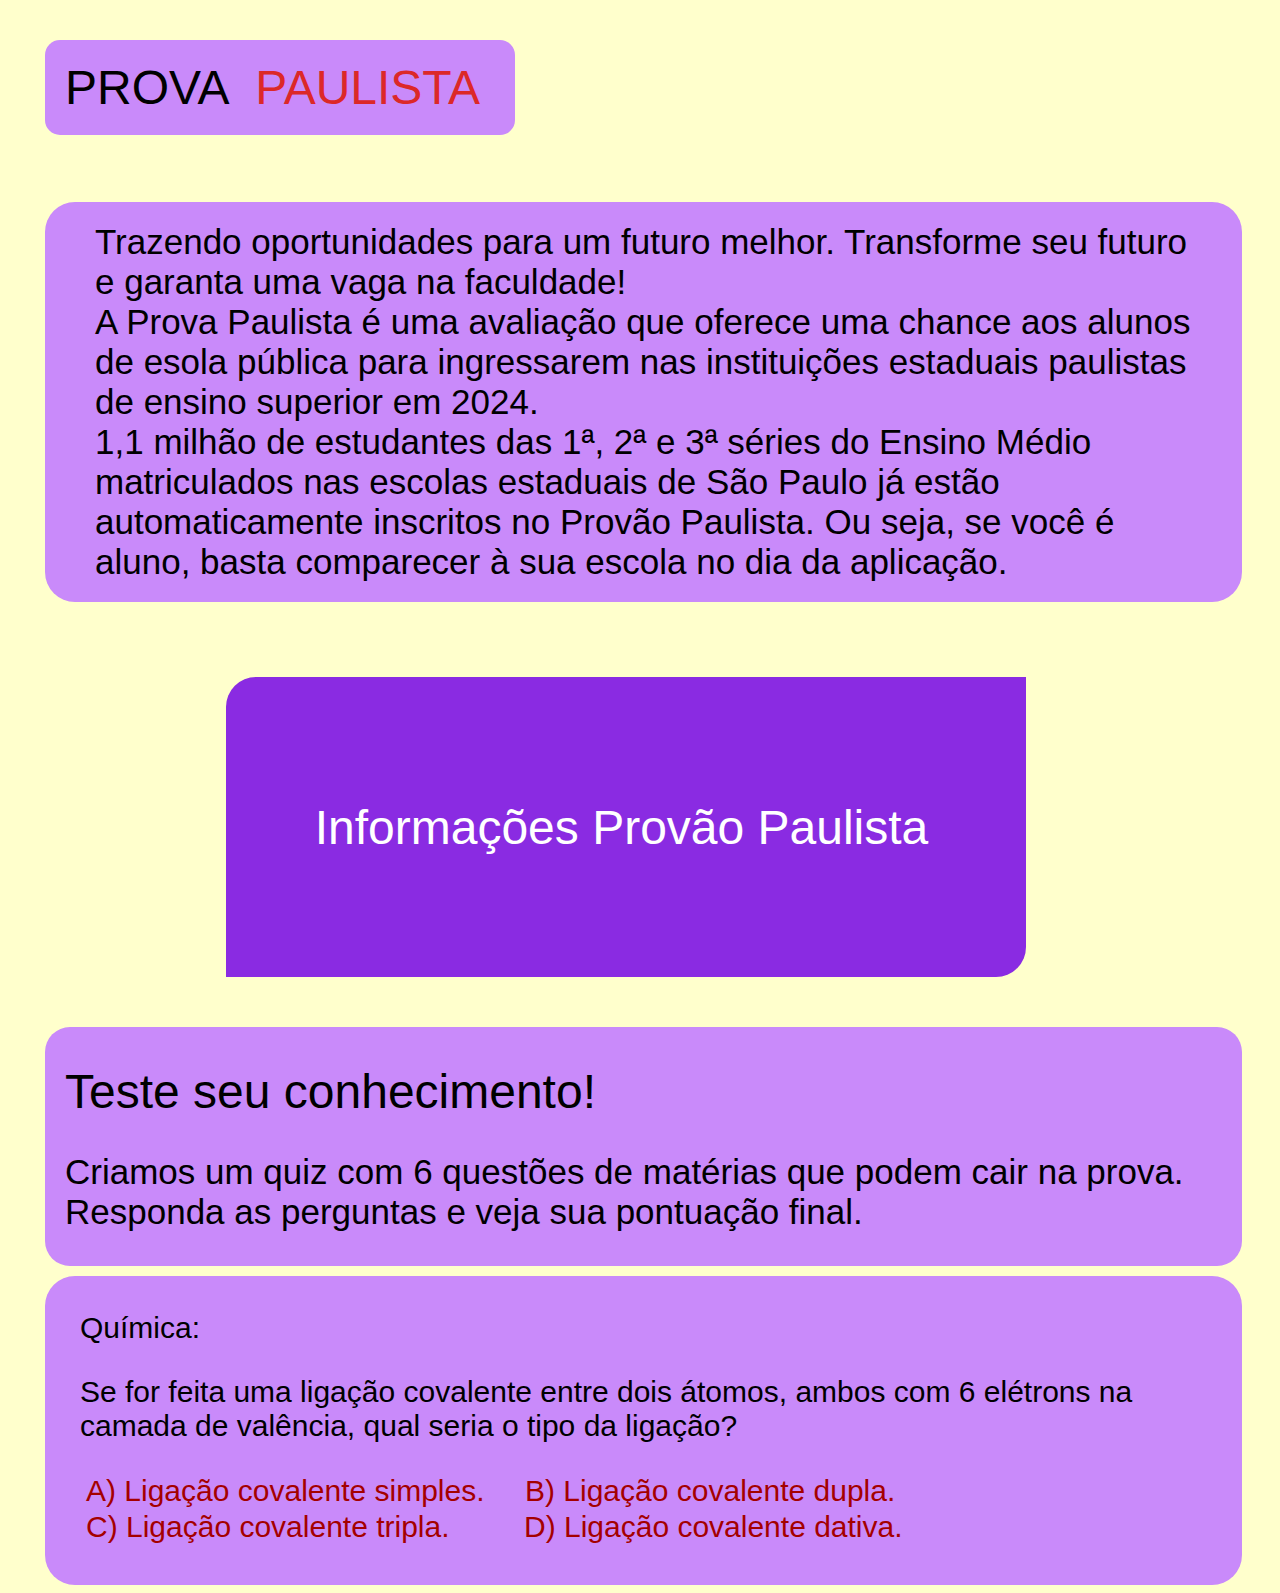
<file: html/index.html>
<!DOCTYPE html>
<html lang="pt-br">
<head>
    <meta charset="UTF-8">
    <meta name="viewport" content="width=device-width, initial-scale=1.0">
    <link rel="stylesheet" href="../css/style.css">
    <title>Prova Paulista</title>
</head>
<body>
    <h1 id="titulo">PROVA <span>PAULISTA</span></h1>
    <section id="hero">
        <div class="conteudo">
                
            <p id="conteudoP">Trazendo oportunidades para um futuro melhor. Transforme seu futuro e garanta uma vaga na faculdade!<br>
                A Prova Paulista é uma avaliação que oferece uma chance aos alunos de esola pública para ingressarem nas instituições estaduais paulistas de ensino superior em 2024. <br>
                1,1 milhão de estudantes das 1ª, 2ª e 3ª séries do Ensino Médio matriculados nas escolas estaduais de São Paulo já estão automaticamente inscritos no Provão Paulista. Ou seja, se você é aluno, basta comparecer à sua escola no dia da aplicação.</p> </div>

        </div> 
    </section>
             <div class="button">
                <a href="pagina01.html" target="_self"><button class="prova">Informações Provão Paulista</button></a>
            </div>
        <div id="tituloQuiz">
            <h1 id="Titulo-quiz">Teste seu conhecimento!</h1>
            <h2 id="Sub-quiz">Criamos um quiz com 6 questões de matérias que podem cair na prova. Responda as perguntas e veja sua pontuação final.</h2>
        </div> 
    <section id="quiz-container">
        <div id="quiz">
            <p id="tema"></p>
            <p id="pergunta"></p>
            <button class="option" onclick="proximaQuestao(0)"></button>
            <button class="option" onclick="proximaQuestao(1)"></button> <br>
            <button class="option" onclick="proximaQuestao(2)"></button>
            <button class="option" id="butao" onclick="proximaQuestao(3)"></button>
        </div>
    </section>

    <script>
        let pergunta = document.getElementById('pergunta');
        let tema = document.getElementById('tema')
        let opcoes = document.querySelectorAll('.option')

        let count = 0;
        let pontuacao = 0;
        let questoes = [
            {
                tema: "Química:",
                pergunta: "Se for feita uma ligação covalente entre dois átomos, ambos com 6 elétrons na camada de valência, qual seria o tipo da ligação?",
                opcoes: ["A) Ligação covalente simples.", "B) Ligação covalente dupla.", "C) Ligação covalente tripla.", "D) Ligação covalente dativa."],
                correta: 1
            },
            {
                tema: "Química:",
                pergunta: "Qual o nome da ligação onde , um átomo doa seus elétrons para outro?",
                opcoes: ["A) Ligação iônica.", "B) Ligação covalente.", "C) Ligação metalica.", "D) Nenhuma das anteriores."],
                correta: 0
            },
            {
                tema:"Matemática:",
                pergunta: "Se temos dois triângulos, sendo que um tem os mesmos ângulos que o outro, mas medidas diferentes, podemos afirmar que são:",
                opcoes: ["A) Triângulos congruentes.", "B) Triângulos identicos.", "C) Triângulos semelhantes.", "D) Nenhuma das anteriores."],
                correta: 2
            },
            {
                tema:"Matemática:",
                pergunta: "Isabel escreveu em seu caderno o maior número de três algarismos que é múltiplo de 13. Qual é a soma dos algarismos do número que ela escreveu?",
                opcoes: ["A) 30", "B) 35", "C) 20", "D) 25"],
                correta: 3
            },
            {
                tema:"Historia:",
                pergunta: "Qual era a organização social da Europa durante as Cruzadas?",
                opcoes: ["A) Feudaslismo", "B) Imperialismo", "C) Monarquia", "D) Anarquia"],
                correta: 0
            },
            {
                tema:"Historia:",
                pergunta: "Qual império europeu criou um espetaculo conhecido como Naumaquia?",
                opcoes: ["A) Império ateniense", "B) Império alemão", "C) Império romano", "D) Império austro hungaro"],
                correta: 2
            }
            
        ]

        function mostrarQuestao() {
            const questaoAtual = questoes[count]
            pergunta.textContent = questaoAtual.pergunta
            tema.textContent = questaoAtual.tema

            questaoAtual.opcoes.forEach((opcao, i) => {
                opcoes[i].textContent = opcao
            })
        }

        function proximaQuestao(resposta) {
            const questaoAtual = questoes[count]
            if (questaoAtual.correta === resposta) {
                pontuacao++;
            }

            count++;

            if (count < questoes.length) {
                mostrarQuestao()
            } else {
                mostrarResultado()
            }
        }

        function mostrarResultado() {

            if (pontuacao != 6) {
            pergunta.textContent = "Parabéns! Pontuação final: " + pontuacao;
            }else if(pontuacao = 6) {
                pergunta.textContent = "Parabéns, você gabaritou! Pontuação final: " + pontuacao;
            }

            tema.textContent = "Resultado:"

            opcoes.forEach((opcao) => {
                opcao.textContent = ""
            })
        }

        window.onload = mostrarQuestao()
    </script>
</body>
</html>
</file>
<file: css/style.css>
@font-face {
    font-family: "Inter";
    src: url('https://fonts.googleapis.com/css2?family=Inter&display=swap');
    font-weight: normal;
}

@font-face {
    font-family: "Inter";
    src: url('https://fonts.googleapis.com/css2?family=Inter:wght@700&display=swap');
    font-weight: bold;
}

:root {
    --vermelho: #DC2828;
    --preto: #231F20;
}

#titulo {
    display: inline-block;
    font-size: 3em;
    margin-left: 15px;
    background-color: rgb(201, 138, 250);
    border-radius: 15px;
    padding: 20px;

}

* {
    margin-left: 15px;
    padding-right: 15px;
    font-family: "Inter", Arial, Helvetica, sans-serif;
    font-weight: normal;
    
    z-index: 0;
}

body {
    background-color:#ffffcc;
}

.conteudo h1 {
    font-size: 3em;
    font-family: "Inter", Arial, Helvetica, sans-serif;
    font-weight: bold;
}



span {
    color: var(--vermelho);
}

#conteudoP {
    font-size: 35px;
    padding: 20px;
}

#Titulo-quiz {
    font-size: 3em;
    
}

#Sub-quiz{
    font-size: 35px;
}

#quiz p{
    font-size: 30px;
}

#pergunta {
    font-size: 30px;
}

div.button {
    display: flex;
    flex-direction: row;
    justify-content: center;
    flex-wrap: wrap;
    
}

button.prova {
    width: 800px;
    height: 300px;
    font-size: 3em;
    margin: 40px 20px 50px 0px ;
    border-radius: 30px 0px 30px 0px;
    transition: transform 0.3s, background-color 0.3s;
    background-color: blueviolet; 
    color: white;
    border: 0px;
}


button.prova:hover {
    transform: translateY(-30px);
    background-color: rgb(70, 125, 244);
}

#quiz button {
    background-color: transparent;
    border: none;
    font-size: 30px;
    color:rgb(164, 0, 0)
}

#butao {
    padding-left: 40px;
}

#hero {
    background-color: rgb(201, 138, 250);
    border-radius: 30px;
}

#quiz-container {
    background-color:   rgb(201, 138, 250);
    border-radius: 30px;
    margin-top: 10px;
   
    padding: 5px;
    padding-bottom: 40px;
}

#tituloQuiz {
    background-color:  rgb(201, 138, 250);
    border-radius: 25px;   
    padding: 5px;
}
</file>
